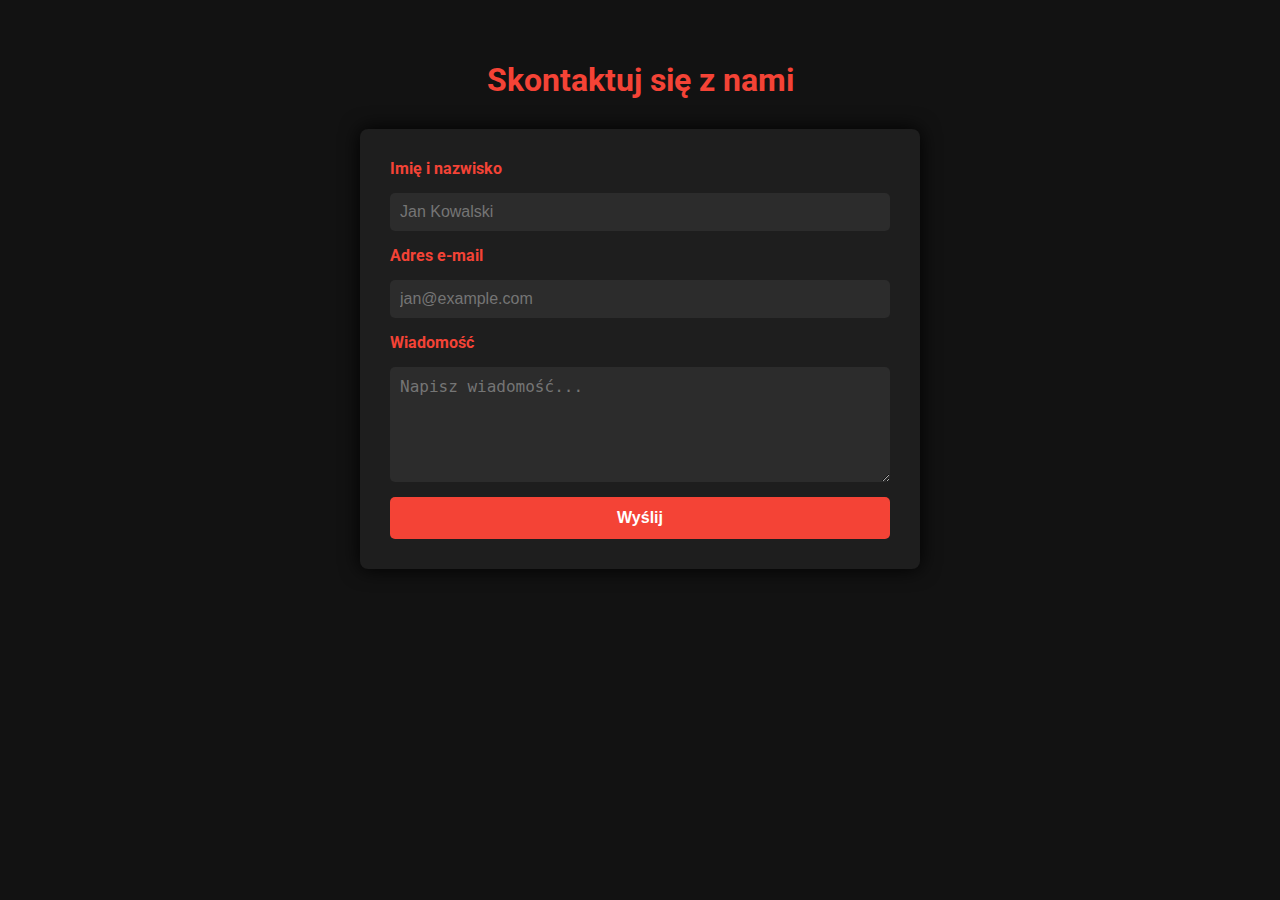
<file: kontakt.html>
<!DOCTYPE html>
<html lang="pl">
<head>
  <meta charset="UTF-8">
  <meta name="viewport" content="width=device-width, initial-scale=1.0">
  <title>Kontakt – Don’t Press That</title>
  <link href="https://fonts.googleapis.com/css2?family=Roboto&display=swap" rel="stylesheet">
  <style>
    body {
      font-family: 'Roboto', sans-serif;
      background: #121212;
      color: #eee;
      margin: 0;
      padding: 40px 20px;
      display: flex;
      flex-direction: column;
      align-items: center;
    }
    h1 {
      color: #f44336;
      margin-bottom: 30px;
    }
    form {
      background: #1e1e1e;
      padding: 30px;
      border-radius: 8px;
      max-width: 500px;
      width: 100%;
      box-shadow: 0 0 20px #000;
      display: flex;
      flex-direction: column;
      gap: 15px;
    }
    label {
      color: #f44336;
      font-weight: bold;
    }
    input, textarea {
      padding: 10px;
      border: none;
      border-radius: 5px;
      font-size: 1rem;
      background: #2c2c2c;
      color: #fff;
    }
    input:focus, textarea:focus {
      outline: 2px solid #f44336;
    }
    button {
      padding: 12px;
      font-size: 1rem;
      font-weight: bold;
      background: #f44336;
      border: none;
      border-radius: 5px;
      cursor: pointer;
      color: #fff;
      transition: background 0.3s;
    }
    button:hover {
      background: #c7322b;
    }
    .message {
      margin-top: 15px;
      color: #4caf50;
      display: none;
    }
  </style>
</head>
<body>
  <h1>Skontaktuj się z nami</h1>
  <form id="contactForm">
    <label for="name">Imię i nazwisko</label>
    <input type="text" id="name" name="name" required minlength="2" placeholder="Jan Kowalski">

    <label for="email">Adres e-mail</label>
    <input type="email" id="email" name="email" required placeholder="jan@example.com">

    <label for="message">Wiadomość</label>
    <textarea id="message" name="message" rows="5" required minlength="10" placeholder="Napisz wiadomość..."></textarea>

    <button type="submit">Wyślij</button>
    <div class="message" id="formSuccess">Wiadomość została zapisana!</div>
  </form>

  <script>
    const form = document.getElementById('contactForm');
    const formSuccess = document.getElementById('formSuccess');

    form.addEventListener('submit', e => {
      e.preventDefault();

      const formData = new FormData(form);

      fetch('contact.php', {
        method: 'POST',
        body: formData
      })
      .then(response => {
        if (!response.ok) throw new Error("Błąd sieci");
        return response.text();
      })
      .then(data => {
        formSuccess.style.display = 'block';
        form.reset();
        setTimeout(() => {
          formSuccess.style.display = 'none';
        }, 5000);
      })
      .catch(error => {
        alert("Coś poszło nie tak. Spróbuj ponownie później.");
        console.error(error);
      });
    });
  </script>
</body>
</html>
</file>
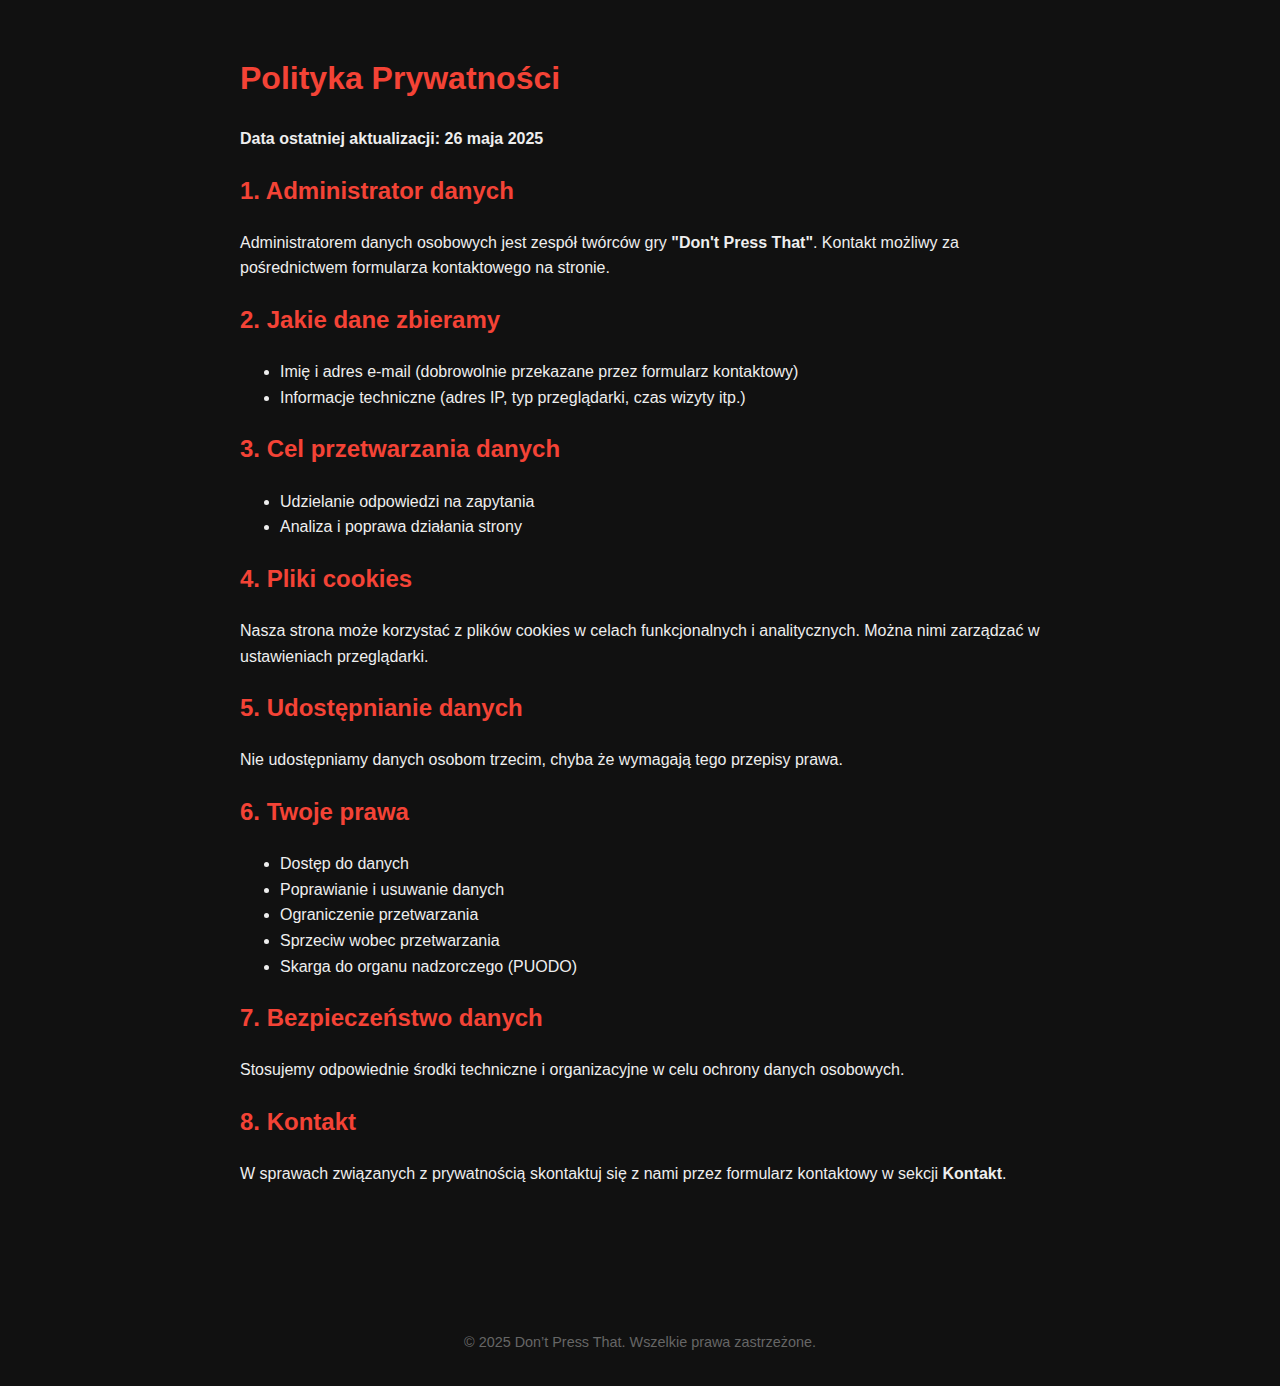
<file: privacy-policy.html>
<!DOCTYPE html>
<html lang="pl">
<head>
  <meta charset="UTF-8" />
  <meta name="viewport" content="width=device-width, initial-scale=1.0" />
  <title>Polityka Prywatności | Don't Press That</title>
  <style>
    body {
      font-family: 'Arial', sans-serif;
      background-color: #111;
      color: #eee;
      margin: 0;
      padding: 2rem;
      line-height: 1.6;
    }
    h1, h2 {
      color: #f44336;
    }
    a {
      color: #f44336;
      text-decoration: underline;
    }
    section {
      max-width: 800px;
      margin: auto;
      padding-bottom: 4rem;
    }
    footer {
      text-align: center;
      margin-top: 4rem;
      color: #666;
      font-size: 0.9rem;
    }
  </style>
</head>
<body>
  <section>
    <h1>Polityka Prywatności</h1>
    <p><strong>Data ostatniej aktualizacji: 26 maja 2025</strong></p>

    <h2>1. Administrator danych</h2>
    <p>Administratorem danych osobowych jest zespół twórców gry <strong>"Don't Press That"</strong>. Kontakt możliwy za pośrednictwem formularza kontaktowego na stronie.</p>

    <h2>2. Jakie dane zbieramy</h2>
    <ul>
      <li>Imię i adres e-mail (dobrowolnie przekazane przez formularz kontaktowy)</li>
      <li>Informacje techniczne (adres IP, typ przeglądarki, czas wizyty itp.)</li>
    </ul>

    <h2>3. Cel przetwarzania danych</h2>
    <ul>
      <li>Udzielanie odpowiedzi na zapytania</li>
      <li>Analiza i poprawa działania strony</li>
    </ul>

    <h2>4. Pliki cookies</h2>
    <p>Nasza strona może korzystać z plików cookies w celach funkcjonalnych i analitycznych. Można nimi zarządzać w ustawieniach przeglądarki.</p>

    <h2>5. Udostępnianie danych</h2>
    <p>Nie udostępniamy danych osobom trzecim, chyba że wymagają tego przepisy prawa.</p>

    <h2>6. Twoje prawa</h2>
    <ul>
      <li>Dostęp do danych</li>
      <li>Poprawianie i usuwanie danych</li>
      <li>Ograniczenie przetwarzania</li>
      <li>Sprzeciw wobec przetwarzania</li>
      <li>Skarga do organu nadzorczego (PUODO)</li>
    </ul>

    <h2>7. Bezpieczeństwo danych</h2>
    <p>Stosujemy odpowiednie środki techniczne i organizacyjne w celu ochrony danych osobowych.</p>

    <h2>8. Kontakt</h2>
    <p>W sprawach związanych z prywatnością skontaktuj się z nami przez formularz kontaktowy w sekcji <strong>Kontakt</strong>.</p>

  </section>

  <footer>
    &copy; 2025 Don’t Press That. Wszelkie prawa zastrzeżone.
  </footer>
</body>
</html>
</file>
